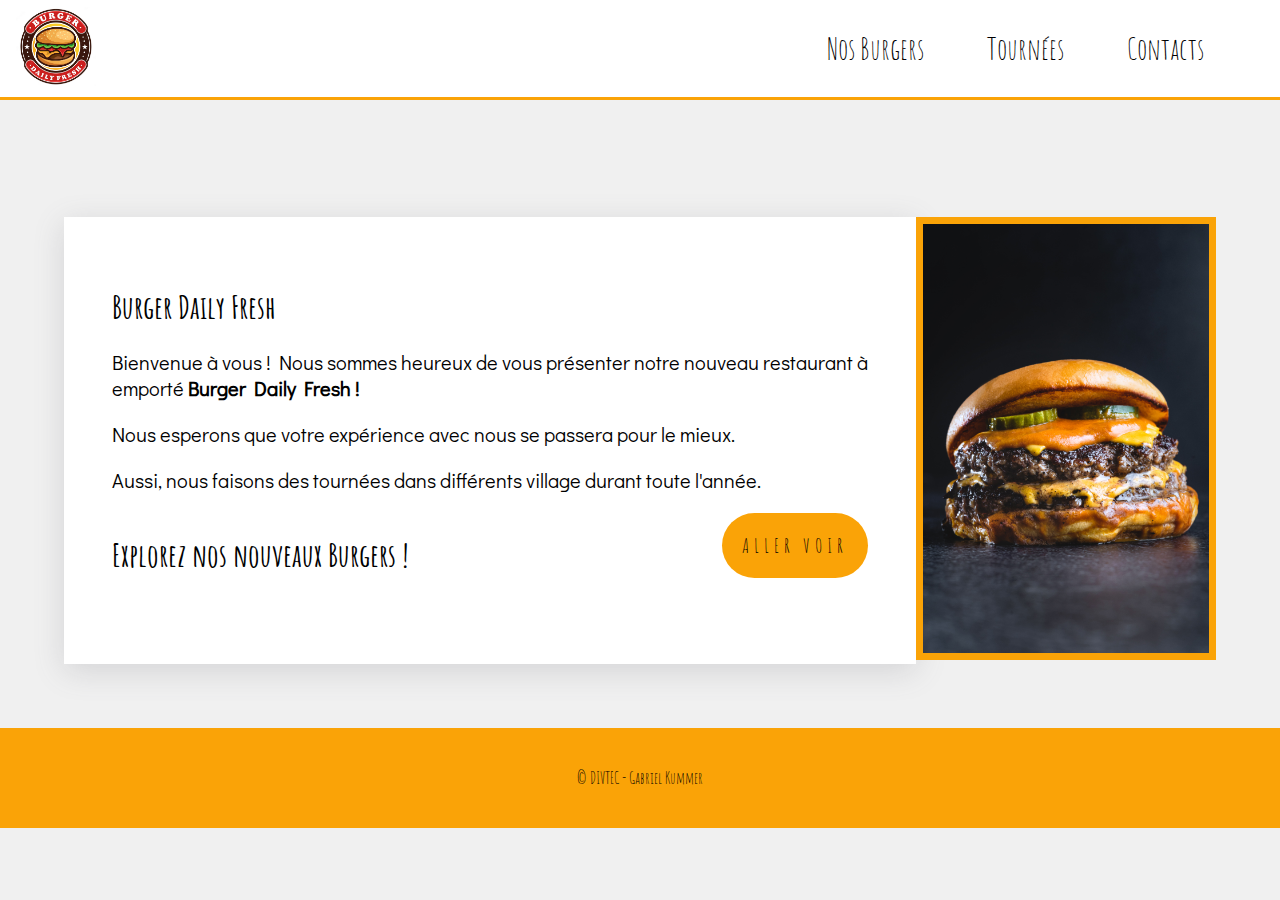
<file: index.html>
<!DOCTYPE html>
<html lang="fr">
<head>
    <meta charset="UTF-8">
    <title>Sus Burger</title>
  <link rel="stylesheet" href="css/main.css">
</head>
<body>
<header>
  <div class="container_header">
    <div>
      <a href="index.html"><img src="img/burger_tas_vus.png"></a>
    </div>
    <div class="menu_container">
      <ul>
        <li><a href="pages/burgers.html">Nos Burgers</a></li>
        <li><a href="pages/tournees.html">Tournées</a></li>
        <li><a href="pages/contactes.html">Contacts</a></li>
      </ul>
    </div>
  </div>
</header>
<main>
  <div class="main_content presentation">
    <div class="content nos_burgers">
      <h1>Burger Daily Fresh</h1>
      <p>Bienvenue à vous ! Nous sommes heureux de vous présenter notre nouveau restaurant à emporté <strong>Burger Daily Fresh !</strong></p>
      <p>Nous esperons que votre expérience avec nous se passera pour le mieux.</p>
      <p>Aussi, nous faisons des tournées dans différents village durant toute l'année.</p>
      <div>
        <h1>Explorez nos nouveaux Burgers ! </h1>
        <a href="pages/burgers.html"><button>Aller voir</button></a>
      </div>
    </div>
    <div>
      <img src="img/eiliv-sonas-aceron-pu6b4yIlQF4-unsplash.jpg" class="img_andy">
    </div>
  </div>
</main>
<footer>
  <div class="container_footer">
    <span>
      &copy; DIVTEC - Gabriel Kummer
    </span>
  </div>
</footer>
<link rel="stylesheet" href="https://fonts.googleapis.com/css2?family=Material+Symbols+Outlined:opsz,wght,FILL,GRAD@20..48,100..700,0..1,-50..200" />
</body>
</html>
</file>
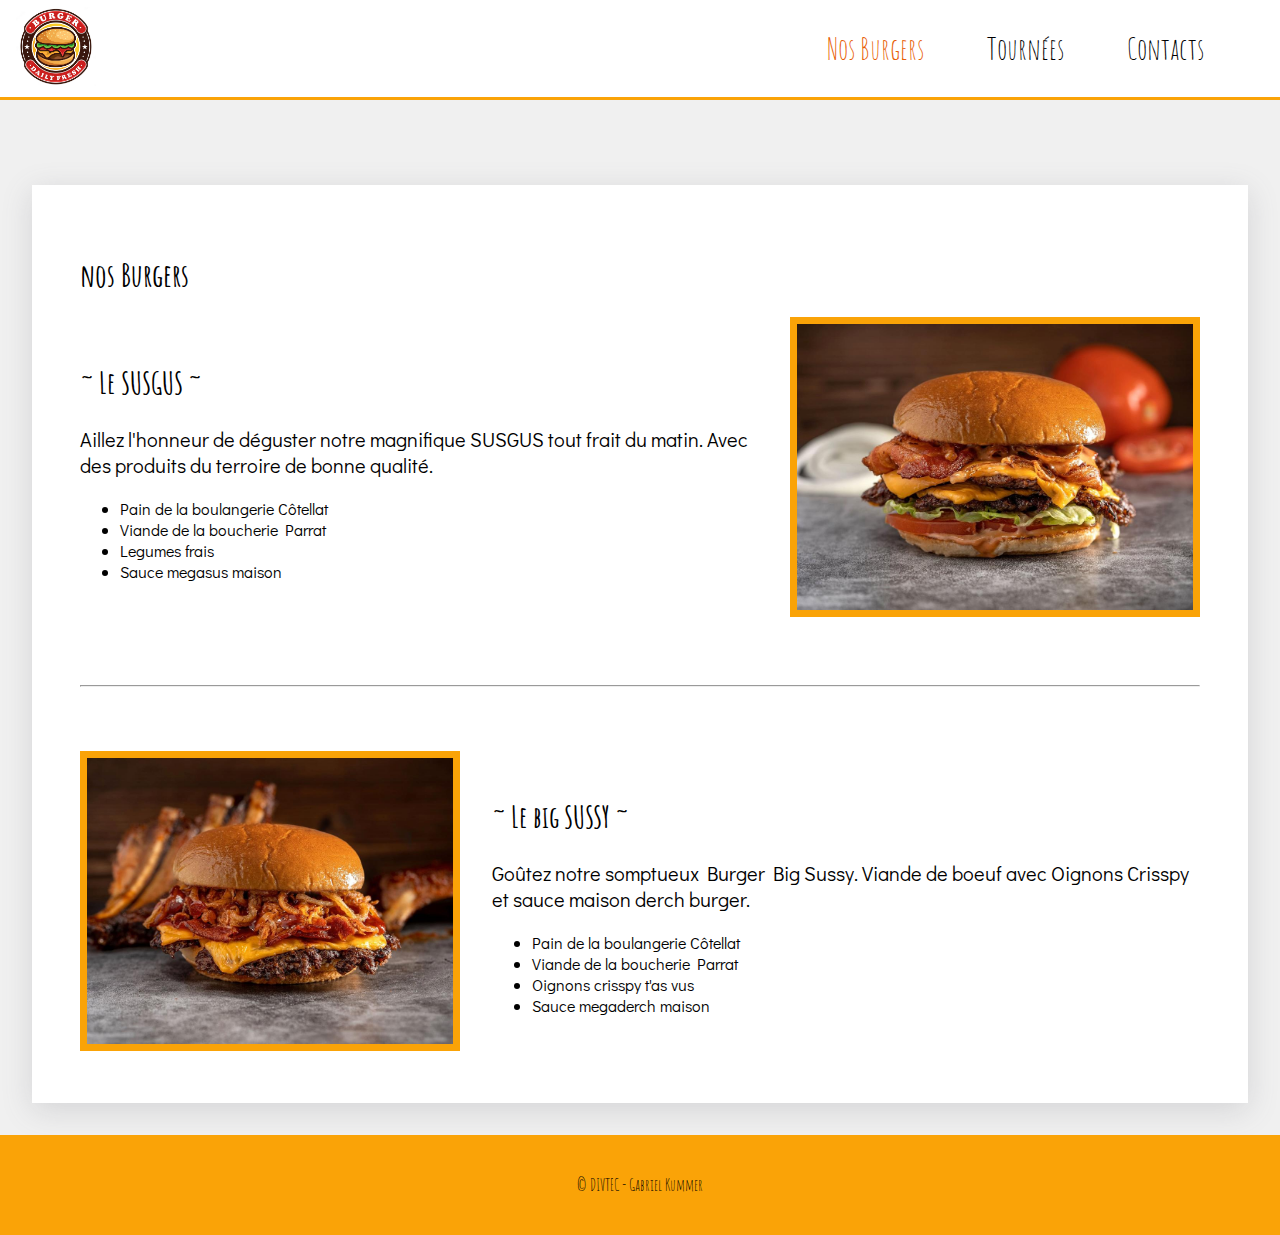
<file: pages/burgers.html>
<!DOCTYPE html>
<html lang="fr">
<head>
    <meta charset="UTF-8">
    <title>Nos Burgers - Sus Burger</title>
    <link rel="stylesheet" href="../css/main.css">
    <link rel="stylesheet" href="../css/burgers.css">
</head>
<body>
<header>
    <div class="container_header">
        <div>
            <a href="../index.html"><img src="../img/burger_tas_vus.png"></a>
        </div>
        <div class="menu_container">
            <ul>
                <li class="selected"><a href="../pages/burgers.html">Nos Burgers</a></li>
                <li><a href="../pages/tournees.html">Tournées</a></li>
                <li><a href="../pages/contactes.html">Contacts</a></li>
            </ul>
        </div>
    </div>
</header>
<main>
    <div class="nos_burgers_container">
        <h1>nos Burgers</h1>
        <div class="bg1">
            <div>
                <h2>~ Le SUSGUS ~</h2>
                <p>Aillez l'honneur de déguster notre magnifique SUSGUS tout frait du matin. Avec des produits du terroire de bonne qualité.</p>
                <ul>
                    <li>Pain de la boulangerie Côtellat</li>
                    <li>Viande de la boucherie Parrat</li>
                    <li>Legumes frais</li>
                    <li>Sauce megasus maison</li>
                </ul>
            </div>
            <div>
                <img src="../img/resize.jpg">
            </div>
        </div>
        <hr>
        <div class="bg2">
            <div>
                <img src="../img/resize2.jpg">
            </div>
            <div>
                <h2>~ Le big SUSSY ~</h2>
                <p>Goûtez notre somptueux Burger Big Sussy. Viande de boeuf avec Oignons Crisspy et sauce maison derch burger.</p>
                <ul>
                    <li>Pain de la boulangerie Côtellat</li>
                    <li>Viande de la boucherie Parrat</li>
                    <li>Oignons crisspy t'as vus</li>
                    <li>Sauce megaderch maison</li>
                </ul>
            </div>
        </div>
    </div>


</main>
<footer>
    <div class="container_footer">
    <span>
      &copy; DIVTEC - Gabriel Kummer
    </span>
    </div>
</footer>
</body>
</html>
</file>
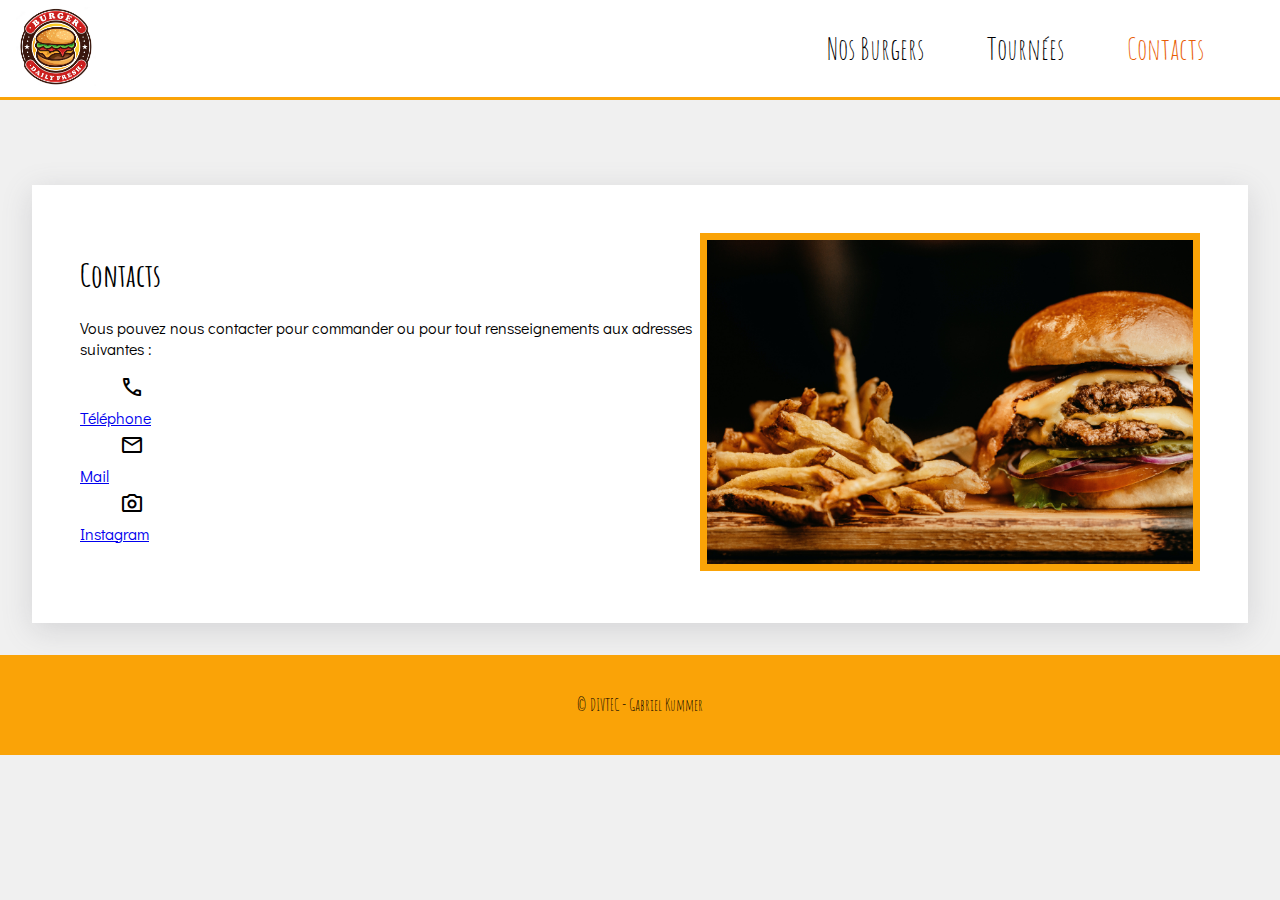
<file: pages/contactes.html>
<!DOCTYPE html>
<html lang="fr">
<head>
    <meta charset="UTF-8">
    <title>Contact - Sus Burger</title>
  <link rel="stylesheet" href="../css/main.css">
  <link rel="stylesheet" href="../css/contacts.css">
</head>
<body>
<header>
  <div class="container_header">
    <div>
      <a href="../index.html"><img src="../img/burger_tas_vus.png"></a>
    </div>
    <div class="menu_container">
      <ul>
        <li><a href="../pages/burgers.html">Nos Burgers</a></li>
        <li><a href="../pages/tournees.html">Tournées</a></li>
        <li class="selected"><a href="../pages/contactes.html">Contacts</a></li>
      </ul>
    </div>
  </div>
</header>
<main>
  <div class="content contacts_container">
    <div>
      <h1>Contacts</h1>
      <span>Vous pouvez nous contacter pour commander ou pour tout rensseignements aux adresses suivantes :</span>
      <ul>
        <span class="material-symbols-outlined">call</span><a href="#"><li>Téléphone</li></a>
        <span class="material-symbols-outlined">mail</span><a href="#"><li>Mail</li></a>
        <span class="material-symbols-outlined">photo_camera</span><a href="#"><li>Instagram</li></a>
      </ul>
    </div>
    <div>
      <img src="../img/jonathan-borba-8l8Yl2ruUsg-unsplash.jpg">
    </div>
  </div>
</main>
<footer>
  <div class="container_footer">
    <span>
      &copy; DIVTEC - Gabriel Kummer
    </span>
  </div>
</footer>
<link rel="stylesheet" href="https://fonts.googleapis.com/css2?family=Material+Symbols+Outlined:opsz,wght,FILL,GRAD@20..48,100..700,0..1,-50..200" />
</body>
</html>
</file>
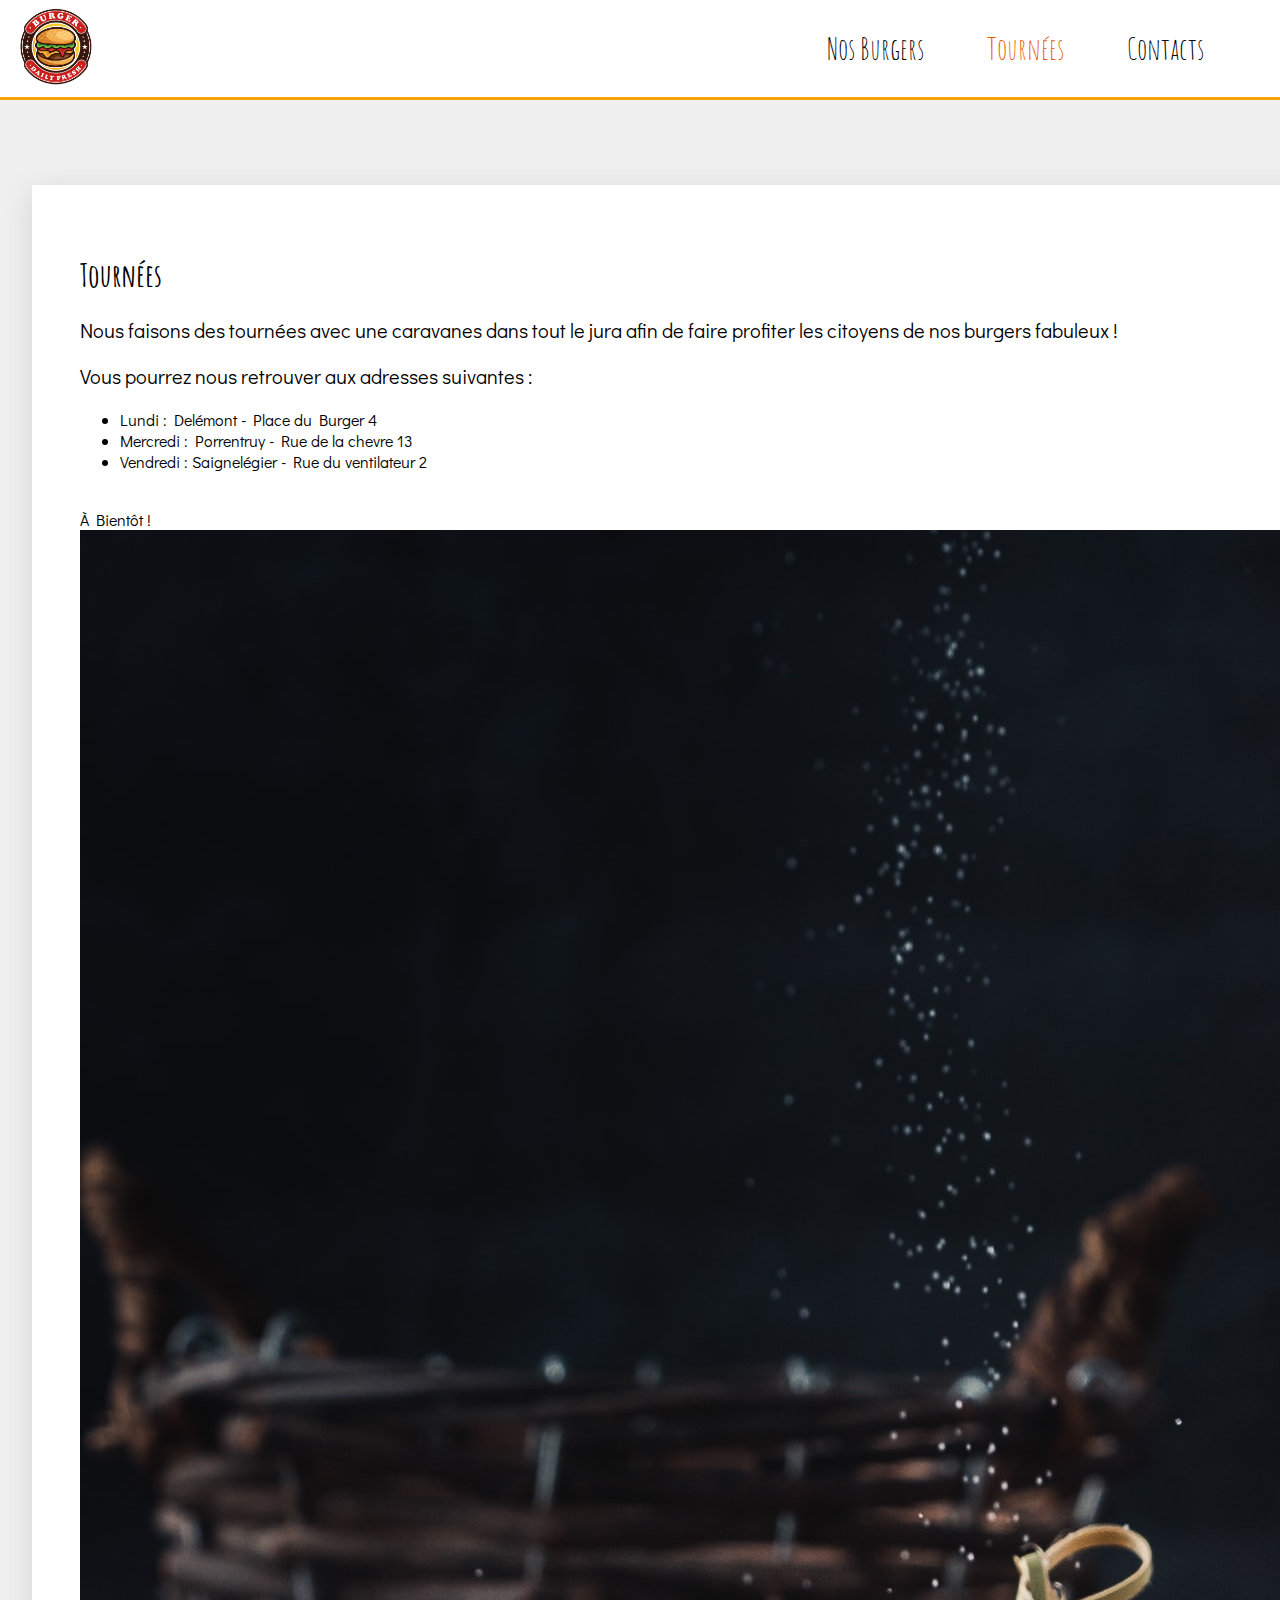
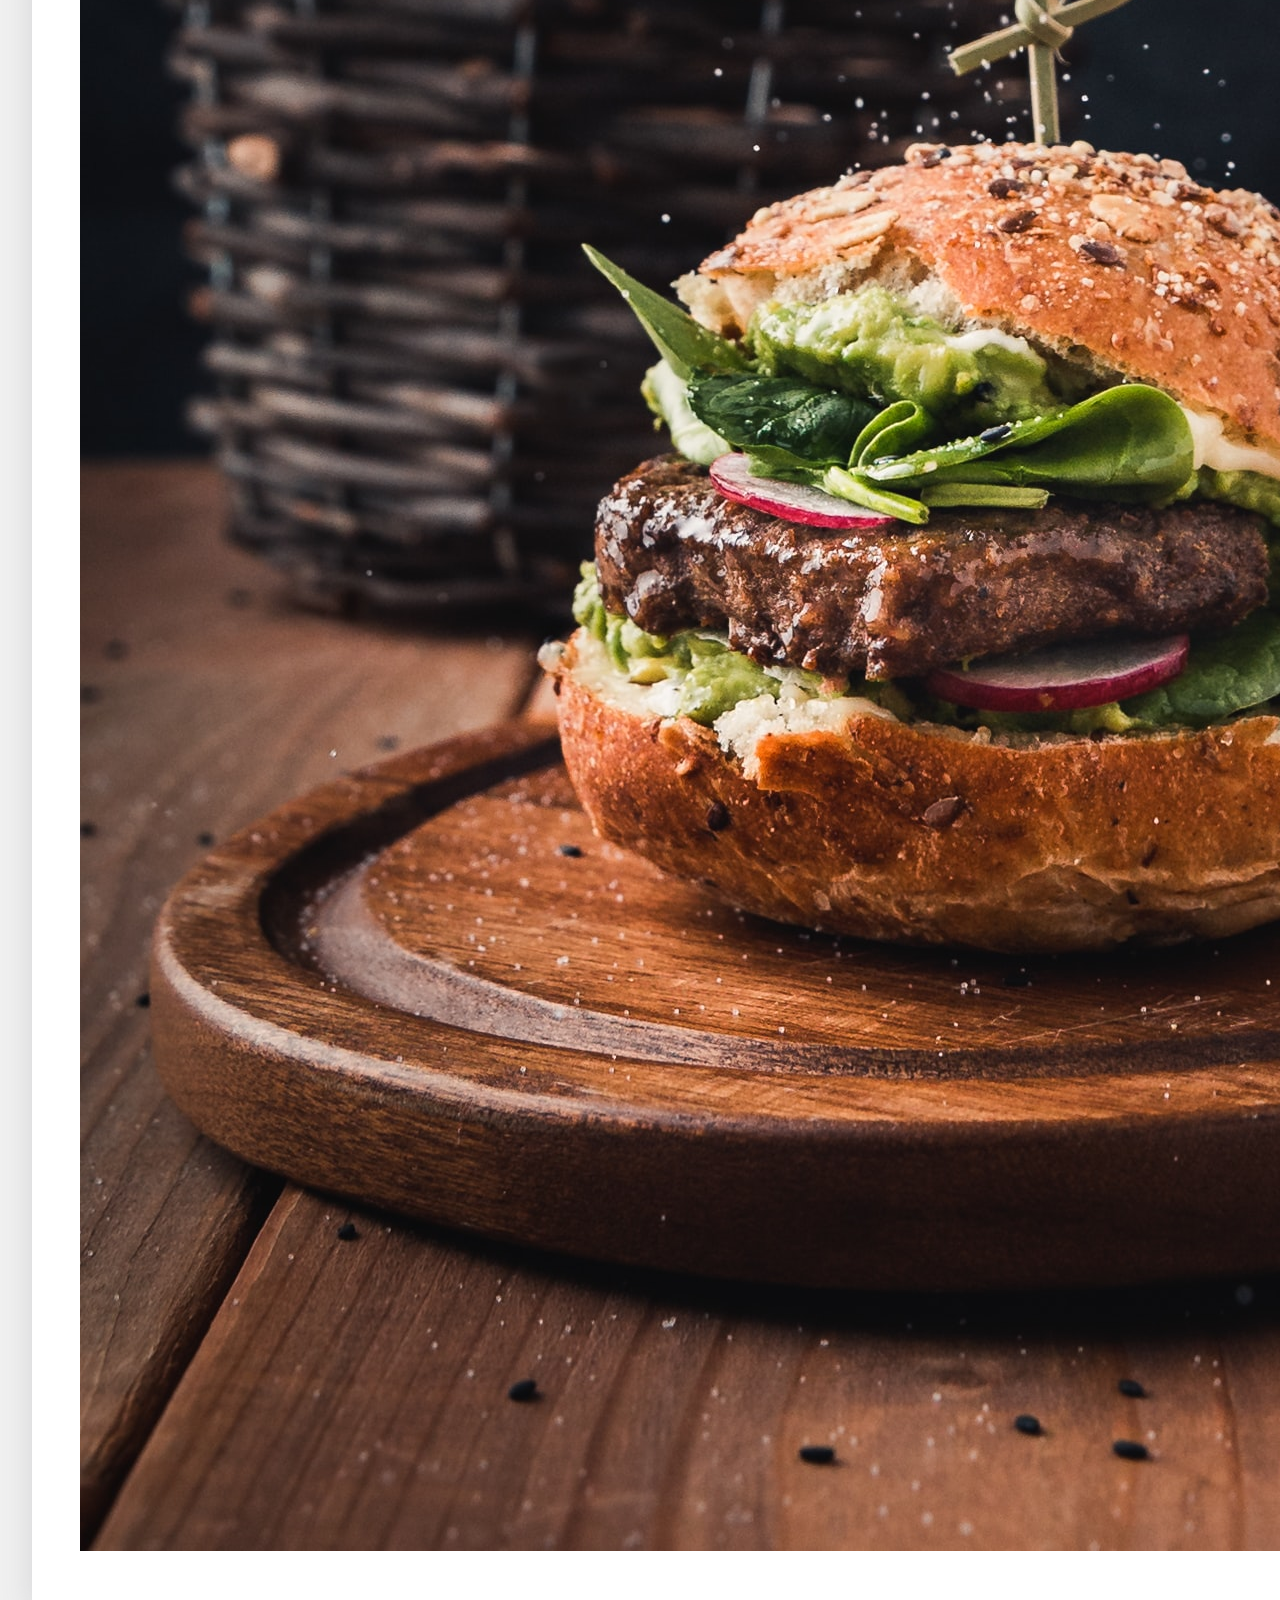
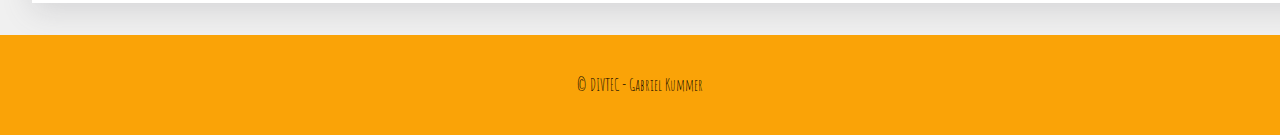
<file: pages/tournees.html>
<!DOCTYPE html>
<html lang="fr">
<head>
    <meta charset="UTF-8">
    <title>Tournées - Sus Burger</title>
    <link rel="stylesheet" href="../css/main.css">
    <link rel="stylesheet" href="../css/tournees.css">
</head>
<body>
<header>
    <div class="container_header">
        <div>
            <a href="../index.html"><img src="../img/burger_tas_vus.png"></a>
        </div>
        <div class="menu_container">
            <ul>
                <li><a href="../pages/burgers.html">Nos Burgers</a></li>
                <li class="selected"><a href="../pages/tournees.html">Tournées</a></li>
                <li><a href="../pages/contactes.html">Contacts</a></li>
            </ul>
        </div>
    </div>
</header>
<main>
    <div class="content tournees_container">
        <div>
            <h1>Tournées</h1>
            <p>Nous faisons des tournées avec une caravanes dans tout le jura afin de faire profiter les citoyens de nos burgers fabuleux !</p>
            <p>Vous pourrez nous retrouver aux adresses suivantes : </p>
            <ul>
                <li>Lundi : Delémont - Place du Burger 4</li>
                <li>Mercredi : Porrentruy - Rue de la chevre 13</li>
                <li>Vendredi : Saignelégier - Rue du ventilateur 2</li>
            </ul><br>
            <span>À Bientôt !</span>
        </div>
        <div>
            <img src="../img/mae-mu-I7A_pHLcQK8-unsplash.jpg">
        </div>
    </div>
</main>
<footer>
    <div class="container_footer">
    <span>
      &copy; DIVTEC - Gabriel Kummer
    </span>
    </div>
</footer>
</body>
</html>
</file>
<file: css/main.css>
@import url('https://fonts.googleapis.com/css2?family=Amatic+SC:wght@700&display=swap');
@import url('https://fonts.googleapis.com/css2?family=Didact+Gothic&display=swap');

* {
    box-sizing: border-box;
}

body {
    background: var(--main_background);
    font-family: 'Didact Gothic', sans-serif;
    margin: 0;
}

.menu_container ul li a {
    text-decoration: none;
    color: unset;
}

header, footer, h1, h2, h3 {
    font-family: 'Amatic SC', cursive;
}

header {
    display: inline-block;
}

footer {
    bottom: 0;
    left: 0;
    display: flex;
    width: 100%;
}

p {
    font-size: 20px;
}

main {
    margin-top: 132px;
    width: 100%;
    position: inherit;
    padding: 2em;
}

.main_content {
    display: flex;
    position: relative;
}

.presentation {
    justify-content: space-between;
    margin: 2em;
    max-height: 470px;
}

.presentation button {
    border: none;
    border-radius: 100px;
    background: var(--orange3);
    padding: 1em;
    font-family: 'Amatic SC', cursive;
    font-size: 20px;
    text-transform: uppercase;
    letter-spacing: 5px;
}

.presentation button:hover {
    cursor: pointer;
    background: var(--orange2);
}

.presentation h2 {
    margin-top: 2em;
}

.content {
    padding: 3em;
    background: var(--white);
    display: inline-block;
    box-shadow: rgba(100, 100, 111, 0.2) 0px 7px 29px 0px;
}

.selected {
    color: var(--orange1);
}

.container_header {
    background: var(--white);
    top: 0;
    left: 0;
    display: flex;
    position: fixed;
    width: 100%;
    height: 100px;
    justify-content: space-between;
    align-items: center;
    padding: 1em;
    border-bottom: solid 3px var(--orange3);
}

.container_header div img {
    width: 80px;
}

.container_footer {
    background: var(--orange3);
    display: flex;
    width: 100%;
    height: 100px;
    justify-content: space-between;
    align-items: center;
    padding: 1em;
}

.container_footer span {
    margin: auto;
}

.menu_container ul {
    list-style-type: none;
}

.menu_container ul li {
    display: inline;
    margin: 0 2em 0 0;
    font-size: 30px;
    user-input: none;
    user-select: none;
}

.menu_container ul li:hover {
    cursor: pointer;
    color: var(--orange2);
}

.nos_burgers div {
    display: flex;
    justify-content: space-between;
}

.img_andy {
    width: 300px;
    border: solid 7px var(--orange3);
}

:root {
    --main_background: #F0F0F0;
    --white: #FFFFFF;
    --black: #000000;
    --orange1: #e85d04;
    --orange2: #f48c06;
    --orange3: #faa307;
    --orange4: #ffba08;
    --grey1: #6c757d;
    --grey2: #adb5bd;
    --grey3: #ced4da;
    --grey4: #e9ecef;
}
</file>
<file: css/burgers.css>
.nos_burgers_container {
    background: var(--white);
    padding: 3em;
    box-shadow: rgba(100, 100, 111, 0.2) 0px 7px 29px 0px;
}

h2 {
    font-size: 30px;
}

hr {
    color: var(--orange3);
    margin: 4em 0 4em 0;
}

.bg1 {
    display: flex;
    justify-content: right;
    align-items: center;
}

.bg2 {
    display: flex;
    justify-content: left;
    align-items: center;
}

.bg1 div img {
    height: 300px;
    margin-left: 2em;
    border: solid 7px var(--orange3);
}

.bg2 div img {
    height: 300px;
    margin-right: 2em;
    border: solid 7px var(--orange3);
}
</file>
<file: css/contacts.css>
.contacts_container {
    background: var(--white);
    padding: 3em;
    box-shadow: rgba(100, 100, 111, 0.2) 0px 7px 29px 0px;
    display: flex;
    justify-content: space-between;
}

.contacts_container img {
    border: solid 7px var(--orange3);
    width: 500px;
}

ul li {
    line-height: 30px;
    list-style-type: none;
    margin-left: -40px;
}
</file>
<file: css/tournees.css>
.tournees_container {
    background: var(--white);
    padding: 3em;
    box-shadow: rgba(100, 100, 111, 0.2) 0px 7px 29px 0px;
}

main {
    padding: 2em;
}
</file>
